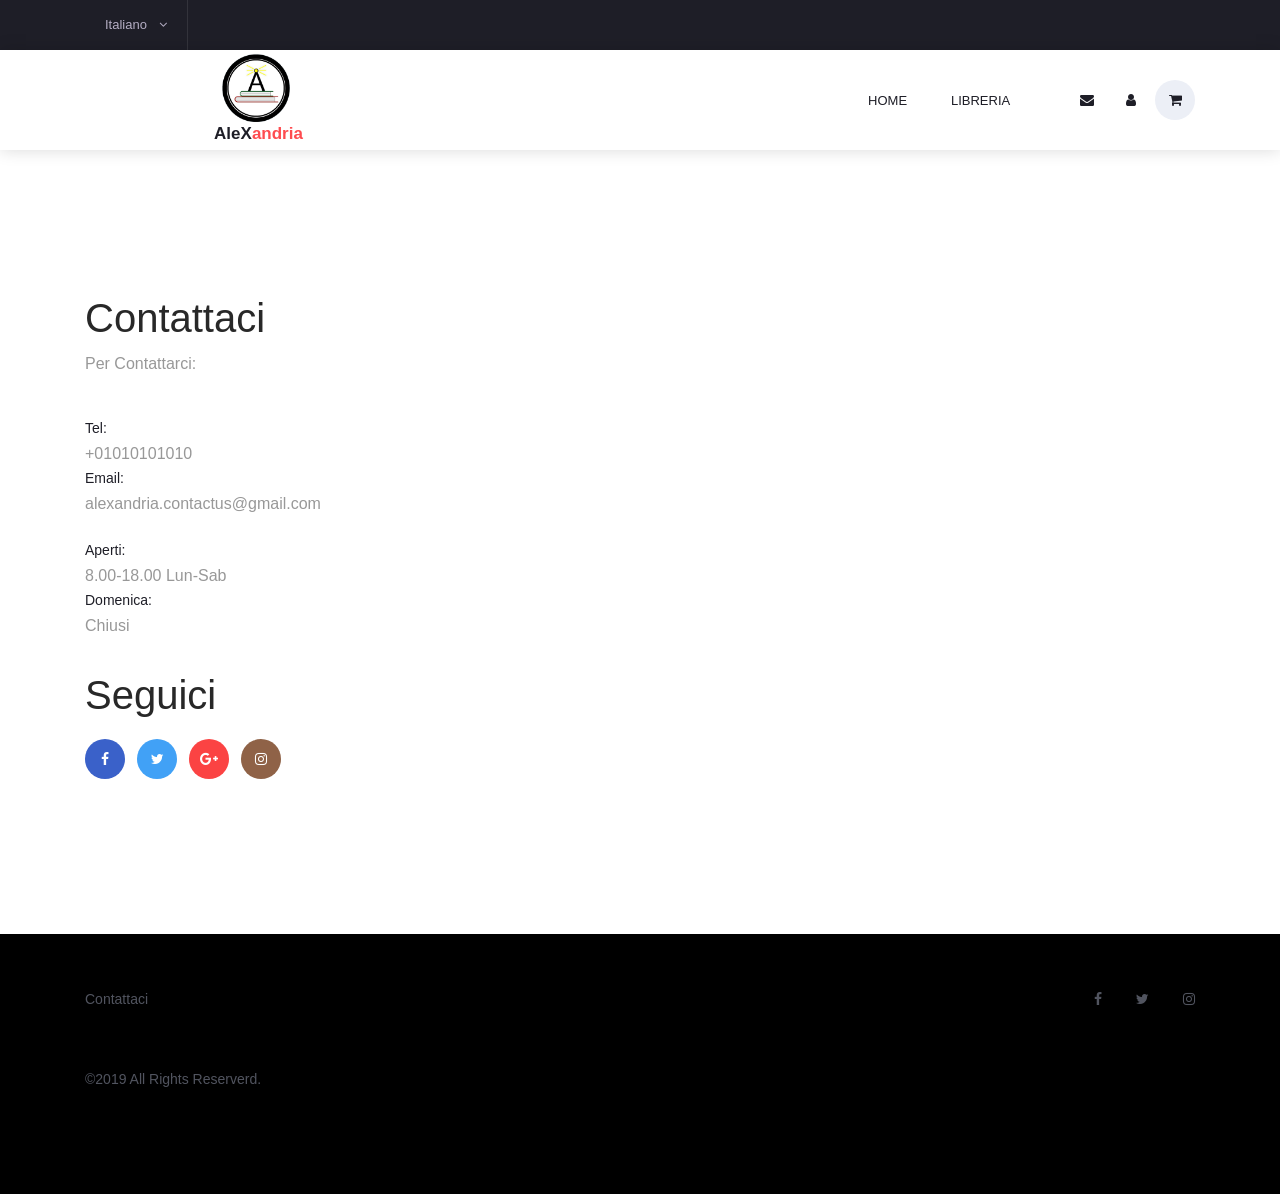
<file: target/ProgettoHibernate-1.0-SNAPSHOT/contact.html>
<!DOCTYPE html>
<html lang="Italiano">

<head>
<title>AleXandria-Contatti</title>
<meta charset="utf-8">
<meta http-equiv="X-UA-Compatible" content="IE=edge">
<meta name="description" content="AleXandria">
<link rel="icon" href="images/AleXandria_Logo.png">
<link rel="stylesheet" type="text/css"
	href="styles/bootstrap4/bootstrap.min.css">
<link href="plugins/font-awesome-4.7.0/css/font-awesome.min.css"
	rel="stylesheet" type="text/css">
<link rel="stylesheet" type="text/css" href="styles/contact_styles.css">
<link rel="stylesheet" type="text/css" href="styles/responsive.css">
<meta name="viewport" content="width=device-width, initial-scale=1">
</head>

<body>

	<div class="super_container">

		<!-- Header -->

		<header class="header trans_300">

			<!-- Top Navigation -->

			<div class="top_nav">
				<div class="container">
					<div class="row">
						<div class="col-md-6 text-right">
							<div class="top_nav_right">
								<ul class="top_nav_menu">

									<!-- Language -->

									<li class="language"><a href="#"> Italiano <i
											class="fa fa-angle-down"></i>
									</a>
										<ul class="language_selection">
											<li><a href="#">English</a></li>
										</ul></li>
								</ul>
							</div>
						</div>
					</div>
				</div>
			</div>

			<!-- Main Navigation -->

			<div class="main_nav_container">
				<div class="container">
					<div class="row">
						<div class="col-lg-12 text-right">
							<div class="logo_container">
								<div class="logo_image">
									<img src="images/AleXandria_Logo.png" alt="AleXandria">
								</div>
								<div class="logo_name">
									<a href="index.jsp">AleX<span>andria</span></a>
								</div>
							</div>
							<nav class="navbar">
								<ul class="navbar_menu">
									<li><a href="search">home</a></li>
									<li><a href="library">libreria</a></li>
								</ul>
								<ul class="navbar_user">
									<li><a href="boxmessages"><i class="fa fa-envelope"
											aria-hidden="true"></i></a></li>
									<li><a href="profile"><i class="fa fa-user"
											aria-hidden="true"></i></a></li>
									<li class="checkout"><a href="cart.jsp"> <i
											class="fa fa-shopping-cart" aria-hidden="true"></i> 
									</a></li>
								</ul>
								<div class="hamburger_container">
									<i class="fa fa-bars" aria-hidden="true"></i>
								</div>
							</nav>
						</div>
					</div>
				</div>
			</div>

		</header>

		<div class="fs_menu_overlay"></div>

		<!-- Hamburger Menu -->

		<div class="hamburger_menu">
			<div class="hamburger_close">
				<i class="fa fa-times" aria-hidden="true"></i>
			</div>
			<div class="hamburger_menu_content text-right">
				<ul class="menu_top_nav">
					<li class="menu_item has-children"><a href="#"> Italiano <i
							class="fa fa-angle-down"></i>
					</a>
						<ul class="menu_selection">
							<li><a href="#">English</a></li>
						</ul></li>
					<li class="menu_item"><a href="index.jsp">home</a></li>
					<li class="menu_item"><a href="library">libreria</a></li>
				</ul>
			</div>
		</div>

		<!-- Contact Us -->
		<div class="container contact_container">
			<div class="row">
				<div class="col-lg-6 contact_col">
					<div class="contact_contents">
						<h1>Contattaci</h1>
						<p>Per Contattarci:</p>
						<div>
							Tel:
							<p>+01010101010</p>
							Email:
							<p>alexandria.contactus@gmail.com</p>
						</div>
						<div>
							Aperti:
							<p>8.00-18.00 Lun-Sab</p>
							Domenica:
							<p>Chiusi</p>
						</div>
					</div>

					<!-- Follow Us -->
					<div class="follow_us_contents">
						<h1>Seguici</h1>
						<ul class="social d-flex flex-row">
							<li><a href="#" style="background-color: #3a61c9"><i
									class="fa fa-facebook" aria-hidden="true"></i></a></li>
							<li><a href="#" style="background-color: #41a1f6"><i
									class="fa fa-twitter" aria-hidden="true"></i></a></li>
							<li><a href="#" style="background-color: #fb4343"><i
									class="fa fa-google-plus" aria-hidden="true"></i></a></li>
							<li><a href="https://www.instagram.com/_.alex_andria._/"
								style="background-color: #8f6247"><i class="fa fa-instagram"
									aria-hidden="true"></i></a></li>
						</ul>
					</div>
				</div>
			</div>
		</div>
	</div>
	<!-- Footer -->
	<footer class="footer">
		<div class="container">
			<div class="row">
				<div class="col-lg-6">
					<div
						class="footer_nav_container d-flex flex-sm-row flex-column align-items-center justify-content-lg-start justify-content-center text-center">
						<ul class="footer_nav">
							<li><a href="contact.html">Contattaci</a></li>
						</ul>
					</div>
				</div>
				<div class="col-lg-6">
					<div
						class="footer_social d-flex flex-row align-items-center justify-content-lg-end justify-content-center">
						<ul>
							<li><a href="#"><i class="fa fa-facebook"
									aria-hidden="true"></i></a></li>
							<li><a href="#"><i class="fa fa-twitter"
									aria-hidden="true"></i></a></li>
							<li><a href="https://www.instagram.com/_.alex_andria._"><i
									class="fa fa-instagram" aria-hidden="true"></i></a></li>
						</ul>
					</div>
				</div>
			</div>
			<div class="row">
				<div class="col-lg-12">
					<div class="footer_nav_container">
						<div class="cr">©2019 All Rights Reserverd.</div>
					</div>
				</div>
			</div>
		</div>
	</footer>
	<script src="js/jquery-3.2.1.min.js"></script>
	<script src="styles/bootstrap4/popper.js"></script>
	<script src="styles/bootstrap4/bootstrap.min.js"></script>
	<script src="js/custom.js"></script>
</body>

</html>
</file>
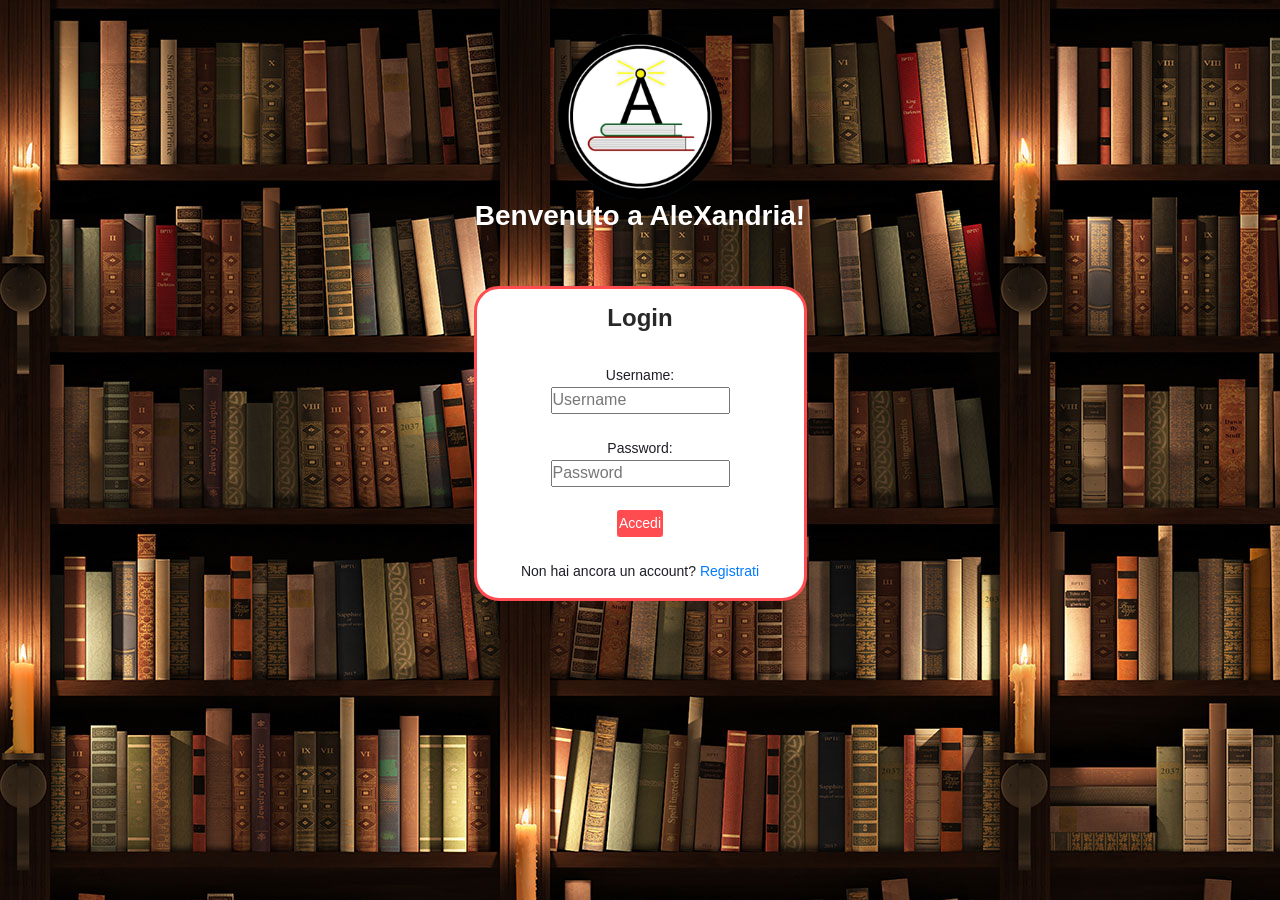
<file: target/ProgettoHibernate-1.0-SNAPSHOT/login.html>
<!DOCTYPE html>
<html lang="it">

<head>
    <title>AleXandria-Login</title>
    <meta charset="utf-8">
    <meta http-equiv="X-UA-Compatible" content="IE=edge">
    <meta name="viewport" content="width=device-width, initial-scale=1">
    <link rel="icon" href="images/AleXandria_Logo.png">
    <link rel="stylesheet" type="text/css" href="styles/bootstrap4/bootstrap.min.css">
    <link rel="stylesheet" type="text/css" href="styles/login_styles.css">
    <link rel="stylesheet" type="text/css" href="styles/responsive.css">
</head>

<body>

    <div class="super_container">
        <div class="container">
            <div class="welcome">
                <img src="images/AleXandria_Logo.png" alt="No image Found" class="login_logo_image"> <br>
                <h3><b>Benvenuto a AleXandria!</b></h3> <br>
            </div>
            <div class="login_container" id="login">
                <h4><b>Login</b></h4> <br>
               <form class="login_form" action="loginsubmit" method="post">
                  	<input type="hidden" name="type" value="login">
                    Username:<br>
                    <input type="text" name="username" class="log_username" placeholder="Username"><br> <br> Password: <br>
                    <input type="password" name="password" class="log_password" placeholder="Password"><br> <br>
                    <input type="submit" class="login_btn" value="Accedi"><br> <br> Non hai ancora un account?
                    <a class="registration_link" href="register.jsp">Registrati</a>
                </form>
            </div>

        </div>

    </div>
    <script src="js/login.js "></script>
    <script src="js/jquery-3.2.1.min.js "></script>
    <script src="styles/bootstrap4/popper.js "></script>
    <script src="styles/bootstrap4/bootstrap.min.js "></script>
</body>

</html>
</file>
<file: target/ProgettoHibernate-1.0-SNAPSHOT/styles/contact_styles.css>
@charset "utf-8";

/* CSS Document */


/******************************
COLOR PALETTE

[Table of Contents]

1. Fonts
2. Body and some general stuff
3. Home
	3.1 Language
	3.2 Main Navigation
	3.3 Hamburger Menu
	3.4 Logo
4.Contact
5.Follow US
6.Footer
******************************/


/***********
1. Fonts
***********/


/*********************************
2. Body and some general stuff
*********************************/

* {
    margin: 0;
    padding: 0;
}

body {
    font-family: 'Poppins', sans-serif;
    font-size: 14px;
    line-height: 23px;
    font-weight: 400;
    background: #FFFFFF;
    color: #1e1e27;
}

div {
    display: block;
    position: relative;
    -webkit-box-sizing: border-box;
    -moz-box-sizing: border-box;
    box-sizing: border-box;
}

ul {
    list-style: none;
    margin-bottom: 0px;
}

p {
    font-family: 'Poppins', sans-serif;
    font-size: 14px;
    line-height: 1.7;
    font-weight: 500;
    color: #989898;
    -webkit-font-smoothing: antialiased;
    -webkit-text-shadow: rgba(0, 0, 0, .01) 0 0 1px;
    text-shadow: rgba(0, 0, 0, .01) 0 0 1px;
}

p a {
    display: inline;
    position: relative;
    color: inherit;
    border-bottom: solid 2px #fde0db;
    -webkit-transition: all 200ms ease;
    -moz-transition: all 200ms ease;
    -ms-transition: all 200ms ease;
    -o-transition: all 200ms ease;
    transition: all 200ms ease;
}

a,
a:hover,
a:visited,
a:active,
a:link {
    text-decoration: none;
    -webkit-font-smoothing: antialiased;
    -webkit-text-shadow: rgba(0, 0, 0, .01) 0 0 1px;
    text-shadow: rgba(0, 0, 0, .01) 0 0 1px;
}

p a:active {
    position: relative;
    color: #FF6347;
}

p a:hover {
    color: #FF6347;
    background: #fde0db;
}

p a:hover::after {
    opacity: 0.2;
}

::selection {
    background: #fde0db;
    color: #FF6347;
}

p::selection {
    background: #fde0db;
}

h1 {
    font-size: 72px;
}

h2 {
    font-size: 40px;
}

h3 {
    font-size: 28px;
}

h4 {
    font-size: 24px;
}

h5 {
    font-size: 16px;
}

h6 {
    font-size: 14px;
}

h1,
h2,
h3,
h4,
h5,
h6 {
    color: #282828;
    -webkit-font-smoothing: antialiased;
    -webkit-text-shadow: rgba(0, 0, 0, .01) 0 0 1px;
    text-shadow: rgba(0, 0, 0, .01) 0 0 1px;
}

::-webkit-input-placeholder {
    font-size: 16px !important;
    font-weight: 500;
    color: #777777 !important;
}

:-moz-placeholder
/* older Firefox*/

{
    font-size: 16px !important;
    font-weight: 500;
    color: #777777 !important;
}

::-moz-placeholder
/* Firefox 19+ */

{
    font-size: 16px !important;
    font-weight: 500;
    color: #777777 !important;
}

:-ms-input-placeholder {
    font-size: 16px !important;
    font-weight: 500;
    color: #777777 !important;
}

::input-placeholder {
    font-size: 16px !important;
    font-weight: 500;
    color: #777777 !important;
}

.form-control {
    color: #db5246;
}

section {
    display: block;
    position: relative;
    box-sizing: border-box;
}

.clear {
    clear: both;
}

.clearfix::before,
.clearfix::after {
    content: "";
    display: table;
}

.clearfix::after {
    clear: both;
}

.clearfix {
    zoom: 1;
}

.float_left {
    float: left;
}

.float_right {
    float: right;
}

.trans_200 {
    -webkit-transition: all 200ms ease;
    -moz-transition: all 200ms ease;
    -ms-transition: all 200ms ease;
    -o-transition: all 200ms ease;
    transition: all 200ms ease;
}

.trans_300 {
    -webkit-transition: all 300ms ease;
    -moz-transition: all 300ms ease;
    -ms-transition: all 300ms ease;
    -o-transition: all 300ms ease;
    transition: all 300ms ease;
}

.trans_400 {
    -webkit-transition: all 400ms ease;
    -moz-transition: all 400ms ease;
    -ms-transition: all 400ms ease;
    -o-transition: all 400ms ease;
    transition: all 400ms ease;
}

.trans_500 {
    -webkit-transition: all 500ms ease;
    -moz-transition: all 500ms ease;
    -ms-transition: all 500ms ease;
    -o-transition: all 500ms ease;
    transition: all 500ms ease;
}

.fill_height {
    height: 100%;
}

.super_container {
    width: 100%;
    overflow: hidden;
}


/*********************************
3. Home
*********************************/

.header {
    position: fixed;
    top: 0;
    left: 0;
    width: 100%;
    background: #FFFFFF;
    z-index: 10;
}

.top_nav {
    width: 100%;
    height: 50px;
    background: #1e1e27;
}

.top_nav_left {
    height: 50px;
    line-height: 50px;
    font-size: 13px;
    color: #b5aec4;
    text-transform: uppercase;
}

.top_nav_menu {
    float: left;
}

.empty {
    width: 100%;
    height: 100px;
    background: transparent;
}


/*********************************
3.1 Language
*********************************/

.language {
    display: inline-block;
    position: relative;
    min-width: 50px;
    border-right: solid 1px #33333b;
    padding-right: 20px;
    padding-left: 20px;
    text-align: center;
    vertical-align: middle;
    background: #1e1e27;
}

.language>a {
    display: block;
    color: #b5aec4;
    font-weight: 400;
    height: 50px;
    line-height: 50px;
    font-size: 13px;
}

.language>a>i {
    margin-left: 8px;
}

.language:hover .language_selection {
    visibility: visible;
    opacity: 1;
    top: 100%;
}

.language_selection {
    display: block;
    position: absolute;
    right: 0;
    top: 120%;
    margin: 0;
    width: 100%;
    background: #FFFFFF;
    visibility: hidden;
    opacity: 0;
    z-index: 1;
    box-shadow: 0 0 25px rgba(63, 78, 100, 0.15);
    -webkit-transition: opacity 0.3s ease;
    -moz-transition: opacity 0.3s ease;
    -ms-transition: opacity 0.3s ease;
    -o-transition: opacity 0.3s ease;
    transition: all 0.3s ease;
}

.language_selection li {
    padding-left: 10px;
    padding-right: 10px;
    line-height: 50px;
}

.language_selection li a {
    display: block;
    color: #232530;
    border-bottom: solid 1px #dddddd;
    font-size: 13px;
    -webkit-transition: opacity 0.3s ease;
    -moz-transition: opacity 0.3s ease;
    -ms-transition: opacity 0.3s ease;
    -o-transition: opacity 0.3s ease;
    transition: all 0.3s ease;
}

.language_selection li a:hover {
    color: #b5aec4;
}

.language_selection li:last-child a {
    border-bottom: none;
}

.button1 {
    display: inline-block;
    margin: 4px 2px;
    background-color: #444;
    font-size: 14px;
    padding-left: 32px;
    padding-right: 32px;
    height: 50px;
    line-height: 50px;
    text-align: center;
    color: white;
    text-decoration: none;
    cursor: pointer;
    -moz-user-select: none;
    -khtml-user-select: none;
    -webkit-user-select: none;
    -ms-user-select: none;
    user-select: none;
}

.button1:hover {
    transition-duration: 0.4s;
    -moz-transition-duration: 0.4s;
    -webkit-transition-duration: 0.4s;
    -o-transition-duration: 0.4s;
    background-color: white;
    color: red;
}


/*********************************
3.2 Main Navigation
*********************************/

.main_nav_container {
    width: 100%;
    background: #FFFFFF;
    box-shadow: 0 0 16px rgba(0, 0, 0, 0.15);
}

.navbar {
    width: auto;
    height: 100px;
    float: right;
    padding-left: 0px;
    padding-right: 0px;
}

.navbar_menu li {
    display: inline-block;
}

.navbar_menu li a {
    display: block;
    color: #1e1e27;
    font-size: 13px;
    font-weight: 500;
    text-transform: uppercase;
    padding: 20px;
    -webkit-transition: color 0.3s ease;
    -moz-transition: color 0.3s ease;
    -ms-transition: color 0.3s ease;
    -o-transition: color 0.3s ease;
    transition: color 0.3s ease;
}

.navbar_menu li a:hover {
    color: #b5aec4;
}

.navbar_user {
    margin-left: 37px;
}

.navbar_user li {
    display: inline-block;
    text-align: center;
}

.navbar_user li a {
    display: -webkit-box;
    display: -moz-box;
    display: -ms-flexbox;
    display: -webkit-flex;
    display: flex;
    flex-direction: column;
    justify-content: center;
    align-items: center;
    position: relative;
    width: 40px;
    height: 40px;
    color: #1e1e27;
    -webkit-transition: color 0.3s ease;
    -moz-transition: color 0.3s ease;
    -ms-transition: color 0.3s ease;
    -o-transition: color 0.3s ease;
    transition: color 0.3s ease;
}

.navbar_user li a:hover {
    color: #b5aec4;
}

.checkout a {
    background: #eceff6;
    border-radius: 50%;
}

.checkout_items {
    display: -webkit-box;
    display: -moz-box;
    display: -ms-flexbox;
    display: -webkit-flex;
    display: flex;
    flex-direction: column;
    justify-content: center;
    align-items: center;
    position: absolute;
    top: -9px;
    left: 22px;
    width: 20px;
    height: 20px;
    border-radius: 50%;
    background: #fe4c50;
    font-size: 12px;
    color: #FFFFFF;
}


/*********************************
3.3 Hamburger Menu
*********************************/

.hamburger_container {
    display: none;
    margin-left: 40px;
}

.hamburger_container i {
    font-size: 24px;
    color: #1e1e27;
    -webkit-transition: all 300ms ease;
    -moz-transition: all 300ms ease;
    -ms-transition: all 300ms ease;
    -o-transition: all 300ms ease;
    transition: all 300ms ease;
}

.hamburger_container:hover i {
    color: #b5aec4;
}

.hamburger_menu {
    position: fixed;
    top: 0;
    right: -400px;
    width: 400px;
    height: 100vh;
    background: rgba(255, 255, 255, 0.95);
    z-index: 10;
    -webkit-transition: all 300ms ease;
    -moz-transition: all 300ms ease;
    -ms-transition: all 300ms ease;
    -o-transition: all 300ms ease;
    transition: all 300ms ease;
}

.hamburger_menu.active {
    right: 0;
}

.fs_menu_overlay {
    position: fixed;
    top: 0;
    left: 0;
    width: 100vw;
    height: 100vh;
    z-index: 9;
    background: rgba(255, 255, 255, 0);
    pointer-events: none;
    -webkit-transition: all 200ms ease;
    -moz-transition: all 200ms ease;
    -ms-transition: all 200ms ease;
    -o-transition: all 200ms ease;
    transition: all 200ms ease;
}

.hamburger_close {
    position: absolute;
    top: 26px;
    right: 10px;
    padding: 10px;
    z-index: 1;
}

.hamburger_close i {
    font-size: 24px;
    color: #1e1e27;
    -webkit-transition: all 300ms ease;
    -moz-transition: all 300ms ease;
    -ms-transition: all 300ms ease;
    -o-transition: all 300ms ease;
    transition: all 300ms ease;
}

.hamburger_close:hover i {
    color: #b5aec4;
}

.hamburger_menu_content {
    padding-top: 100px;
    width: 100%;
    height: 100%;
    padding-right: 20px;
}

.menu_item {
    display: block;
    position: relative;
    border-bottom: solid 1px #b5aec4;
}

.menu_item>a {
    display: block;
    color: #1e1e27;
    font-weight: 500;
    height: 50px;
    line-height: 50px;
    font-size: 14px;
    text-transform: uppercase;
}

.menu_item>a:hover {
    color: #b5aec4;
}

.menu_item>a>i {
    margin-left: 8px;
}

.menu_item.active .menu_selection {
    display: block;
    visibility: visible;
    opacity: 1;
}

.menu_selection {
    margin: 0;
    width: 100%;
    max-height: 0;
    overflow: hidden;
    z-index: 1;
    -webkit-transition: all 0.3s ease;
    -moz-transition: all 0.3s ease;
    -ms-transition: all 0.3s ease;
    -o-transition: all 0.3s ease;
    transition: all 0.3s ease;
}

.menu_selection li {
    padding-left: 10px;
    padding-right: 10px;
    line-height: 50px;
}

.menu_selection li a {
    display: block;
    color: #232530;
    border-bottom: solid 1px #dddddd;
    font-size: 13px;
    text-transform: uppercase;
    -webkit-transition: opacity 0.3s ease;
    -moz-transition: opacity 0.3s ease;
    -ms-transition: opacity 0.3s ease;
    -o-transition: opacity 0.3s ease;
    transition: all 0.3s ease;
}

.menu_selection li a:hover {
    color: #b5aec4;
}

.menu_selection li:last-child a {
    border-bottom: none;
}


/*********************************
3.4 Logo
*********************************/

.logo_container {
    float: left;
    width: 30%;
    text-align: center;
    position: absolute;
    top: 50%;
    -webkit-transform: translateY(-50%);
    -moz-transform: translateY(-50%);
    -ms-transform: translateY(-50%);
    -o-transform: translateY(-50%);
    transform: translateY(-50%);
    left: 15px;
}

.logo_container a {
    font-size: 17px;
    color: #1e1e27;
    font-weight: 600;
    margin-left: 5px;
}

.logo_container a span {
    color: #fe4c50;
}

.logo_name {
    margin-top: 0px;
}

.logo_image {
    margin-bottom: 0px;
}

.logo_container img {
    width: 20%;
}


/*********************************
4. Contact Us
*********************************/

.contact_contents {
    padding-right: 30px;
}

.contact_contents h1,
.follow_us_contents h1,
.get_in_touch_contents h1 {
    font-size: 40px;
    font-weight: 500;
}

.contact_contents p,
.get_in_touch_contents p {
    font-size: 16px;
    font-weight: 400;
    margin-bottom: 0px;
}

.contact_contents div {
    margin-top: 22px;
}

.contact_contents div:first-of-type {
    margin-top: 39px;
}

.contact_container {
    margin-top: 23%;
}

.row {}


/*********************************
5. Follow Us
*********************************/

.follow_us_contents {
    margin-top: 32px;
}

.social {
    margin-top: 20px;
    margin-bottom: 5%;
}

.social li {
    margin-right: 12px;
}

.social li:last-child {
    margin-right: 0px;
}

.social li a {
    display: -webkit-box;
    display: -moz-box;
    display: -ms-flexbox;
    display: -webkit-flex;
    display: flex;
    flex-direction: column;
    justify-content: center;
    align-items: center;
    width: 40px;
    height: 40px;
    border-radius: 50%;
    -webkit-transition: all 300ms ease;
    -moz-transition: all 300ms ease;
    -ms-transition: all 300ms ease;
    -o-transition: all 300ms ease;
    transition: all 300ms ease;
}

.social li a i {
    color: #FFFFFF;
}

.social li:hover a {
    transform: translateY(-5px);
    box-shadow: 0px 10px 20px rgba(0, 0, 0, 0.3);
}


/*********************************
6. Footer
*********************************/

footer {
    background-color: black;
    margin-top: 10%;
}

.footer_nav_container {
    height: 130px;
}

.cr {
    margin-right: 48px;
}

.footer_nav li {
    display: inline-block;
    margin-right: 45px;
}

.footer_nav li:last-child {
    margin-right: 0px;
}

.footer_nav li a,
.cr {
    font-size: 14px;
    color: #51545f;
    line-height: 30px;
    -webkit-transition: all 300ms ease;
    -moz-transition: all 300ms ease;
    -ms-transition: all 300ms ease;
    -o-transition: all 300ms ease;
    transition: all 300ms ease;
}

.footer_nav li a:hover,
.cr a,
.cr i {
    color: #fe4c50;
}

.footer_social {
    height: 130px;
}

.footer_social ul li {
    display: inline-block;
    margin-right: 10px;
}

.footer_social ul li:last-child {
    margin-right: 0px;
}

.footer_social ul li a {
    color: #51545f;
    -webkit-transition: all 300ms ease;
    -moz-transition: all 300ms ease;
    -ms-transition: all 300ms ease;
    -o-transition: all 300ms ease;
    transition: all 300ms ease;
    padding: 10px;
}

.footer_social ul li:last-child a {
    padding-right: 0px;
}

.footer_social ul li a:hover {
    color: #fe4c50;
}
</file>
<file: target/ProgettoHibernate-1.0-SNAPSHOT/styles/responsive.css>
@charset "utf-8";

/* CSS Document */


/*

[Table of Contents]

1. 1600px
2. 1440px
3. 1280px
4. 1199px
5. 1024px
6. 991px
7. 959px
8. 880px
9. 768px
10. 767px
11. 539px
12. 479px
13. 400px
*/

@media only screen and (max-width: 1600px) {}

@media only screen and (max-width: 1540px) {}

@media only screen and (max-width: 1380px) {}

@media only screen and (max-width: 1280px) {}

@media only screen and (max-width: 1199px) {
    .main_slider {
        min-height: 475px;
        height: calc(100vw / 1.714);
    }
    .main_slider_content {
        width: 80%;
    }
    .product-item {
        height: 360px;
    }
    .product {
        height: 320px;
    }
}

@media only screen and (max-width: 1024px) {}

@media only screen and (max-width: 991px) {
    h1 {
        font-size: 48px;
    }
    h2 {
        font-size: 36px;
    }
    .main_slider_content h6 {
        margin-bottom: 23px;
    }
    .grid-item {
        width: 25%;
    }
    .top_nav {
        display: none;
    }
    .navbar_menu {
        display: none;
    }
    .hamburger_container {
        display: block;
    }
    .main_slider {
        margin-top: 100px;
    }
    .main_slider_content {
        width: 100%;
        padding-right: 15px;
    }
    .product-item {
        width: 25%;
    }
    .footer_nav_container {
        height: auto;
        margin-top: 65px;
    }
    .footer_social {
        height: auto;
        margin-top: 20px;
        margin-bottom: 65px;
    }
    .register_container {
        width: 46%;
        margin-left: 27%;
    }
    .login_container {
        width: 40%;
        margin-left: 30%;
    }
}

@media only screen and (max-width: 959px) {}

@media only screen and (max-width: 880px) {}

@media only screen and (max-width: 768px) {}

@media only screen and (max-width: 767px) {
    h1 {
        font-size: 36px;
    }
    h2 {
        font-size: 24px;
    }
    h6 {
        font-size: 12px;
    }
    .main_slider_content h6 {
        margin-bottom: 20px;
    }
    .red_button a {
        font-size: 12px;
    }
    .best_of_title {
        margin-top: 44px;
    }
    .product-item {
        width: 33.333333333333%;
        height: 345px;
    }
    .product {
        height: 305px;
    }
    .grid_sorting_button {
        font-size: 13px;
        padding-left: 20px;
        padding-right: 20px;
        min-width: 80px;
    }
    .product_slider_container {
        height: auto;
    }
    .product_slider_item .product-item {
        height: auto;
    }
    .site-blocks-table {
        position: relative;
        margin-top: 8%;
        width: 90%;
        margin-left: 5%;
        margin-right: 5%;
    }
    .site-blocks-table img {
        width: 30px;
        height: 30px;
    }
    .table table-bordered {
        width: 100%;
    }
    .table td,
    .table th {
        padding: 0;
    }
    .col-md-12 {
        margin-top: 15%;
    }
    .register_container {
        width: 56%;
        margin-left: 22%;
    }
    .login_container {
        width: 50%;
        margin-left: 25%;
    }
    .best_of {
    margin-top: 18%;
}
.login_logo_image {
    width: 20%;
    height: 20%;
}
.welcome{
    margin-top: 10%;
}
}

@media only screen and (max-width: 575px) {
    .search_form input {
        width: 100px;
        height: 15px;
        font-size: 8px;
    }
    .hamburger_menu {
        right: -100%;
        width: 100%;
    }
    .product-item {
        width: 50%;
        height: 420px;
    }
    .product {
        height: 380px;
    }
    .cr {
        display: block;
        margin-right: 0px;
        margin-bottom: 30px;
        font-size: 13px;
    }
    .footer_nav {
        margin-bottom: 20px;
    }
    .footer_nav li {
        display: block;
        margin-right: 0px;
    }
    .footer_nav li a {
        font-size: 13px;
    }
    .login_container {
        width: 60%;
        margin-left: 20%;
    }
    .profile{
        margin-left: 5%;
    }
    .best_of {
   margin-top: 20%;
}
.profile_container{
	margin-top:17%;
	margin-bottom:17%;
}
.register_container {
    margin-top: 15%;
    width: 70%;
    margin-left: 15%;
}
}

@media only screen and (max-width: 539px) {}

@media only screen and (max-width: 480px) {}

@media only screen and (max-width: 479px) {
    .logo_container a {
        font-size: 12px;
    }
    .hamburger_container {
        margin-left: 25px;
    }
    .hamburger_container i {
        font-size: 16px;
    }
    .hamburger_close {
        top: 14px;
        right: 4px;
    }
    .hamburger_close i {
        font-size: 20px;
    }
    .hamburger_menu_content {
        padding-right: 15px;
        padding-top: 70px;
    }
    .menu_item {
        border-bottom-color: rgba(181, 174, 196, 0.5);
    }
    .menu_item>a {
        font-size: 12px;
        line-height: 35px;
        height: 35px;
    }
    .menu_selection li a {
        font-size: 12px;
        line-height: 35px;
        height: 35px;
    }
    .navbar {
        height: 70px;
    }
    .navbar_user li a {
        width: 30px;
        height: 30px;
        font-size: 12px;
    }
    .checkout_items {
        width: 15px;
        height: 15px;
        font-size: 10px;
    }
    .main_slider {
        height: calc(100vh - 70px);
        /*height: 80vw;*/
        min-height: auto;
        margin-top: 70px;
    }
    .main_slider_content h6 {
        margin-bottom: 15px;
    }
    .main_slider_content h1 {
        font-size: 24px;
    }
    .red_button a {
        font-size: 10px;
    }
    .grid_sorting_button {
        font-size: 12px;
        padding-left: 10px;
        padding-right: 10px;
        min-width: 60px;
        height: 35px;
    }
    .product-item {
        width: 100%;
        height: auto;
    }
    .product {
        height: auto;
    }
    .product_name a {
        font-size: 12px;
    }
    .add_to_cart_button {
        margin-top: 20px;
    }
    .section_title::after {
        top: calc(100% + 8px);
        height: 3px;
    }
    .product_slider_item .product-item {
        width: 100%;
        height: auto;
    }
    .product_slider_item .product-item:hover::after {
        box-shadow: none;
    }
    .product_slider_item .product-item .product {
        height: auto;
    }
    .product_slider_item .product-item .product_info {
        padding-bottom: 30px;
    }
    .footer_nav_container {
        margin-top: 35px;
    }
    .cr {
        margin-bottom: 20px;
    }
    .footer_nav {
        margin-bottom: 20px;
    }
    .footer_social {
        margin-top: 5px;
        margin-bottom: 30px;
    }
    .best_of {
   margin-top: 25%;
}
.login_container {
    width: 65%;
    margin-left: 17.5%;
}
}

@media only screen and (max-width: 400px) {
    .register_container {
        margin-top: 15%;
        width: 80%;
        margin-left: 10%;
    }
    .login_container {
        width: 75%;
        margin-left: 12.5%;
    }
    .login_logo_image{
        width: 25%;
    }
}
</file>
<file: target/ProgettoHibernate-1.0-SNAPSHOT/styles/login_styles.css>
@charset "utf-8";

/* CSS Document */


/******************************
[Table of Contents]

1. Fonts
2. Body and some general stuff
3. Login , Registration
******************************/


/***********
1. Fonts
***********/


/*********************************
2. Body and some general stuff
*********************************/

* {
    margin: 0;
    padding: 0;
}

body {    
    background-image: url("../images/library.jpg");
    font-family: 'Poppins', sans-serif;
    font-size: 14px;
    line-height: 23px;
    font-weight: 400;
    color: #1e1e27;
    overflow: hidden;

}

div {
    display: block;
    position: relative;
    -webkit-box-sizing: border-box;
    -moz-box-sizing: border-box;
    box-sizing: border-box;
}

p a {
    display: inline;
    position: relative;
    color: inherit;
    border-bottom: solid 2px #fde0db;
    -webkit-transition: all 200ms ease;
    -moz-transition: all 200ms ease;
    -ms-transition: all 200ms ease;
    -o-transition: all 200ms ease;
    transition: all 200ms ease;
}

a,
a:hover,
a:visited,
a:active,
a:link {
    text-decoration: none;
    -webkit-font-smoothing: antialiased;
    -webkit-text-shadow: rgba(0, 0, 0, .01) 0 0 1px;
    text-shadow: rgba(0, 0, 0, .01) 0 0 1px;
}

p a:active {
    position: relative;
    color: #FF6347;
}

p a:hover {
    color: #FF6347;
    background: #fde0db;
}

p a:hover::after {
    opacity: 0.2;
}

::selection {
    background: #fde0db;
    color: #FF6347;
}

p::selection {
    background: #fde0db;
}

h1 {
    font-size: 72px;
}

h2 {
    font-size: 40px;
}

h3 {
    font-size: 28px;
}

h4 {
    font-size: 24px;
}

h5 {
    font-size: 16px;
}

h6 {
    font-size: 14px;
}

h1,
h2,
h3,
h4,
h5,
h6 {
    color: #282828;
    -webkit-font-smoothing: antialiased;
    -webkit-text-shadow: rgba(0, 0, 0, .01) 0 0 1px;
    text-shadow: rgba(0, 0, 0, .01) 0 0 1px;
}

::-webkit-input-placeholder {
    font-size: 16px !important;
    font-weight: 500;
    color: #777777 !important;
}

:-moz-placeholder
/* older Firefox*/

{
    font-size: 16px !important;
    font-weight: 500;
    color: #777777 !important;
}

::-moz-placeholder
/* Firefox 19+ */

{
    font-size: 16px !important;
    font-weight: 500;
    color: #777777 !important;
}

:-ms-input-placeholder {
    font-size: 16px !important;
    font-weight: 500;
    color: #777777 !important;
}

::input-placeholder {
    font-size: 16px !important;
    font-weight: 500;
    color: #777777 !important;
}

.form-control {
    color: #db5246;
}

section {
    display: block;
    position: relative;
    box-sizing: border-box;
}

.clear {
    clear: both;
}

.clearfix::before,
.clearfix::after {
    content: "";
    display: table;
}

.clearfix::after {
    clear: both;
}

.clearfix {
    zoom: 1;
}

.float_left {
    float: left;
}

.float_right {
    float: right;
}

.trans_200 {
    -webkit-transition: all 200ms ease;
    -moz-transition: all 200ms ease;
    -ms-transition: all 200ms ease;
    -o-transition: all 200ms ease;
    transition: all 200ms ease;
}

.trans_300 {
    -webkit-transition: all 300ms ease;
    -moz-transition: all 300ms ease;
    -ms-transition: all 300ms ease;
    -o-transition: all 300ms ease;
    transition: all 300ms ease;
}

.trans_400 {
    -webkit-transition: all 400ms ease;
    -moz-transition: all 400ms ease;
    -ms-transition: all 400ms ease;
    -o-transition: all 400ms ease;
    transition: all 400ms ease;
}

.trans_500 {
    -webkit-transition: all 500ms ease;
    -moz-transition: all 500ms ease;
    -ms-transition: all 500ms ease;
    -o-transition: all 500ms ease;
    transition: all 500ms ease;
}

.fill_height {
    height: 100%;
}

.super_container {
    width: 100%;
    height: 100%;
    overflow-y: scroll;
}


/************************
3.Login , Registration
************************/
.welcome{
}
.login_container {
    background-color: white;
    width: 30%;
    border-style: solid;
    border-color: #fe4c50;
    text-align: center;
    padding: 15px;
    margin-top: 2%;
    margin-left: 35%;
    border-radius: 25px;
}

.container img {
    margin-top: 3%;
}

.login_logo_image {
    width: 15%;
    height: 15%;
}

.login_btn {
    background: #fe4c50;
    border-radius: 3px;
    border-style: solid;
    border-color: #fe4c50;
    color: white;
}

.login_btn:hover {
    background: #FE7C7F !important;
}

.reg_btn {
    background: #fe4c50;
    border-radius: 3px;
    border-style: solid;
    border-color: #fe4c50;
    color: white;
}

.reg_btn:hover {
    background: #FE7C7F !important;
}

.register_container {
    background-color: white;
    width: 34%;
    border-style: solid;
    border-color: #fe4c50;
    text-align: center;
    padding: 10px;
    margin-top: 10%;
    margin-bottom: 10%;
    margin-left: 33%;
    border-radius: 25px;
}

.container {
    text-align: center;
}
.interests {
    display: inline-block;
    border-style: none;
    margin-bottom: 5%;
    margin-top: 5%;
  }
  .interests .anchor {
    position: relative;
    cursor: pointer;
    display: inline-block;
    padding: 2px 80px 2px 30px;
    border: 1px solid #ccc;
    
  }
  .interests .anchor:after {
    position: absolute;
    content: "";
    border-left: 2px solid black;
    border-top: 2px solid black;
    padding: 5px;
    right: 10px;
    top: 20%;
    -moz-transform: rotate(-135deg);
    -ms-transform: rotate(-135deg);
    -o-transform: rotate(-135deg);
    -webkit-transform: rotate(-135deg);
    transform: rotate(-135deg);
  }
  .interests ul.items {
    padding: 2px;
    height: 95px;
    margin: 0;
    border: 1px solid #ccc;
    border-top: none;
    overflow-y: scroll;
}
.items{
    display: none;
    text-align: left;

}
  .interests ul.items li {
    list-style: none;
}
.items li {
    padding-left: 5px;
    padding-right: 10px;
    border-radius: 5px; 
    margin: 2px;
    background-color:  rgb(147, 179, 179);
}
.welcome h3{
    color: white;
}
</file>
